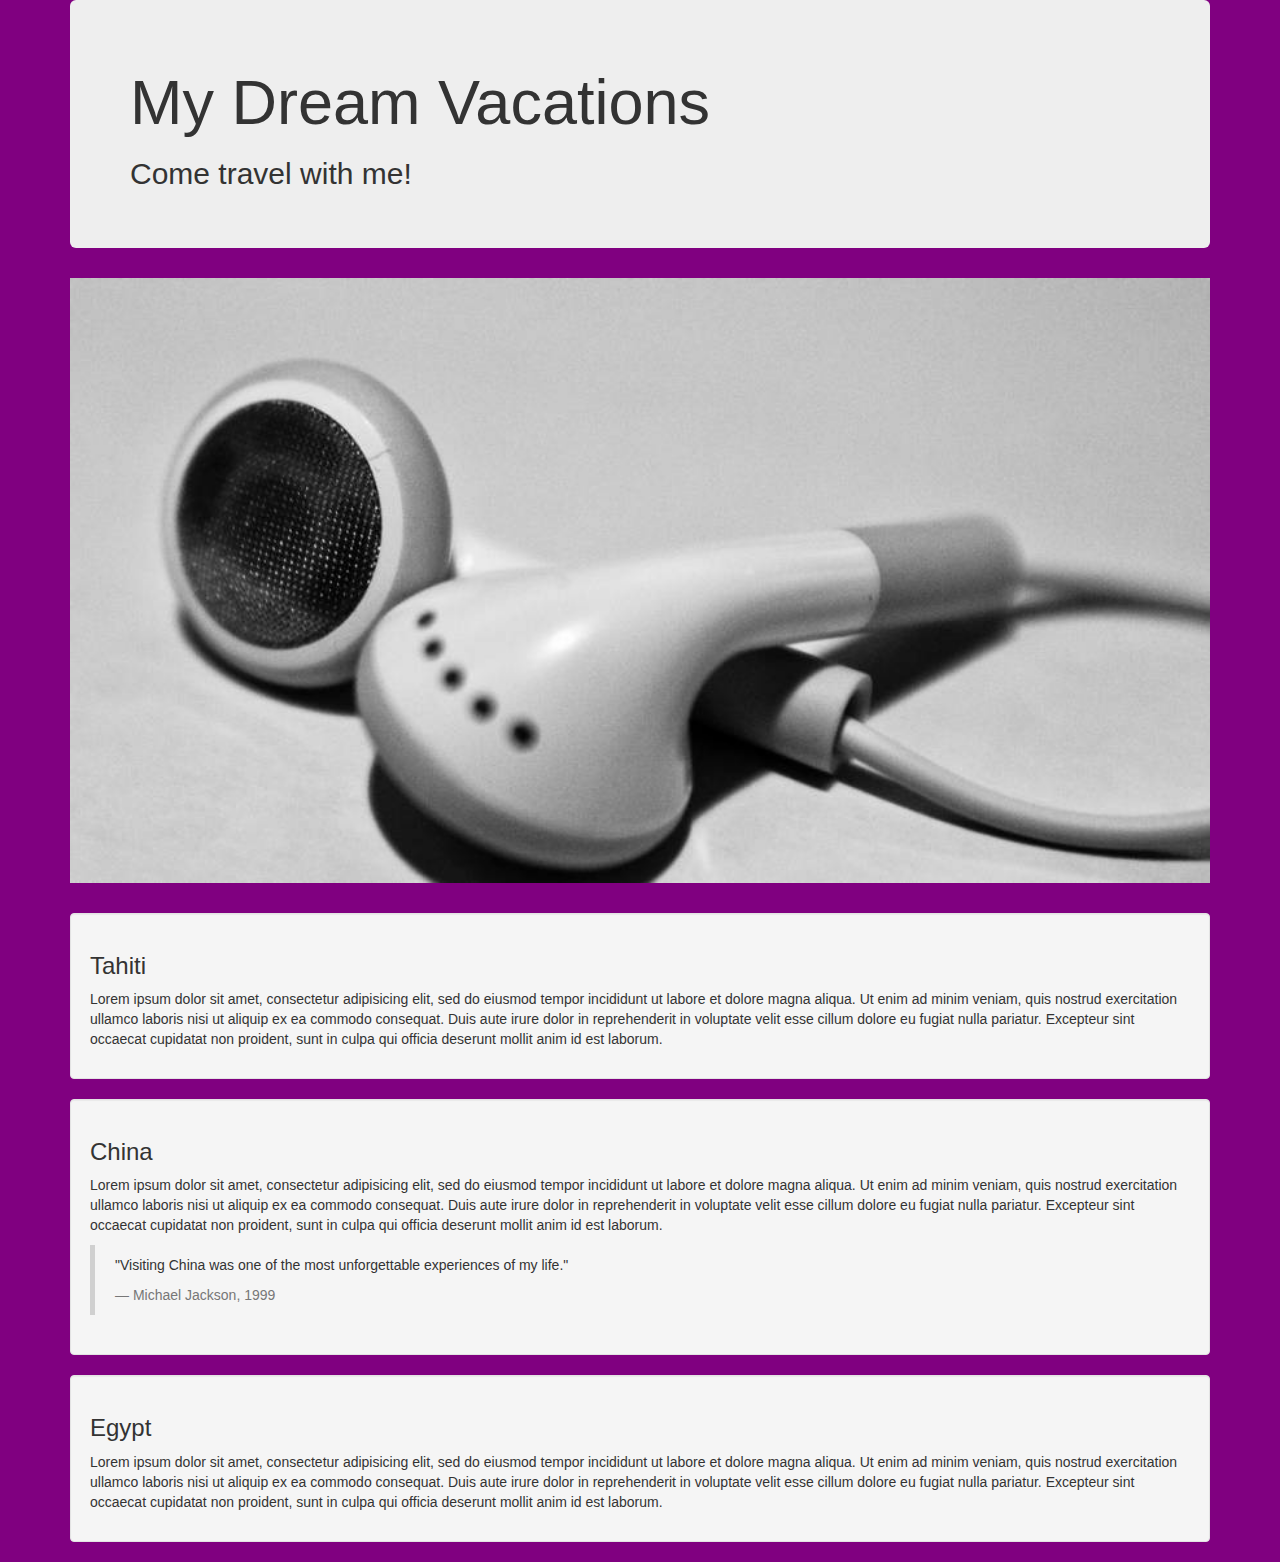
<file: index.html>
<!DOCTYPE html>
<html lang="en" dir="ltr">
  <head>
    <meta charset="utf-8">
    <title>Vacation Dream</title>
    <link rel="stylesheet" href="css/bootstrap.css">
    <link rel="stylesheet" href="css/styles.css" type="text/css">
  </head>
  <body>

    <div class="container">
      <div class="jumbotron">
        <h1>My Dream Vacations</h1>
        <h2>Come travel with me!</h2>
      </div>
      <img src="img/random.jpg" alt="Photo">

      <div class="well">
        <h3>Tahiti</h3>
        <p>Lorem ipsum dolor sit amet, consectetur adipisicing elit, sed do eiusmod tempor incididunt ut labore et dolore magna aliqua. Ut enim ad minim veniam, quis nostrud exercitation ullamco laboris nisi ut aliquip ex ea commodo consequat. Duis aute irure dolor in reprehenderit in voluptate velit esse cillum dolore eu fugiat nulla pariatur. Excepteur sint occaecat cupidatat non proident, sunt in culpa qui officia deserunt mollit anim id est laborum.</p>
      </div>


      <div class="well">
        <h3>China</h3>
        <p>Lorem ipsum dolor sit amet, consectetur adipisicing elit, sed do eiusmod tempor incididunt ut labore et dolore magna aliqua. Ut enim ad minim veniam, quis nostrud exercitation ullamco laboris nisi ut aliquip ex ea commodo consequat. Duis aute irure dolor in reprehenderit in voluptate velit esse cillum dolore eu fugiat nulla pariatur. Excepteur sint occaecat cupidatat non proident, sunt in culpa qui officia deserunt mollit anim id est laborum.</p>
        <blockquote>
          <p>"Visiting China was one of the most unforgettable experiences of my life."</p>
          <footer>Michael Jackson, 1999</footer>
        </blockquote>
      </div>

      <div class="well">
        <h3>Egypt</h3>
        <p>Lorem ipsum dolor sit amet, consectetur adipisicing elit, sed do eiusmod tempor incididunt ut labore et dolore magna aliqua. Ut enim ad minim veniam, quis nostrud exercitation ullamco laboris nisi ut aliquip ex ea commodo consequat. Duis aute irure dolor in reprehenderit in voluptate velit esse cillum dolore eu fugiat nulla pariatur. Excepteur sint occaecat cupidatat non proident, sunt in culpa qui officia deserunt mollit anim id est laborum.</p>
      </div>
    </div>

  </body>
</html>
</file>
<file: css/styles.css>
body {
  background-color: purple;
}

* {
  font-size: 14px;
  ;
}

img {
  margin: 0 auto 30px;
  width: 100%;

}
</file>
